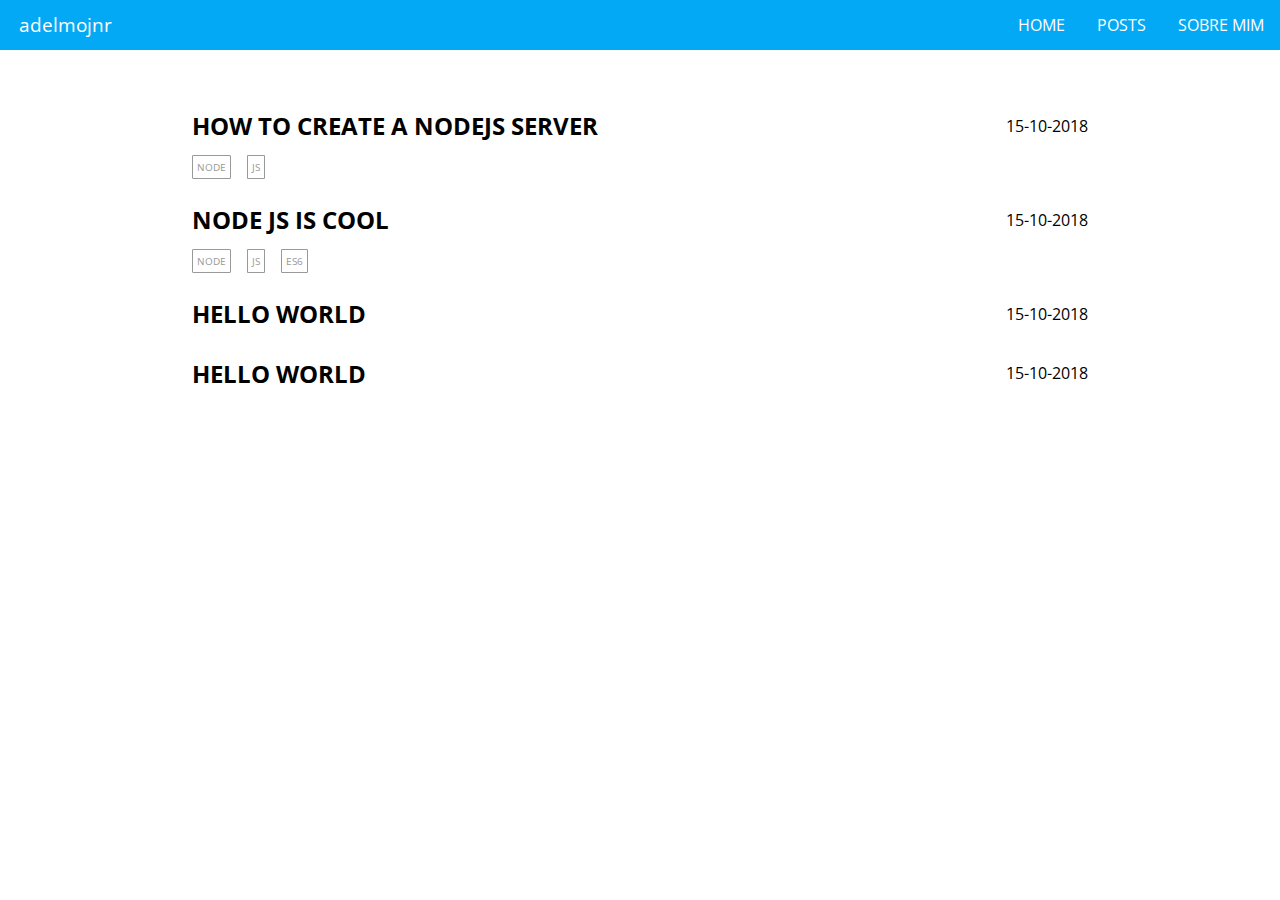
<file: index.html>
<!DOCTYPE html>
<html>
<head>
    <meta charset="utf-8">
    <meta name="viewport" content="width=device-width, initial-scale=1">
    <!-- Global site tag (gtag.js) - Google Analytics -->
<script async src="https://www.googletagmanager.com/gtag/js?id=UA-127640187-1"></script>
<script>
  window.dataLayer = window.dataLayer || [];
  function gtag(){dataLayer.push(arguments);}
  gtag('js', new Date());

  gtag('config', 'UA-127640187-1');
</script>

    
<link href="https://fonts.googleapis.com/css?family=Open+Sans:400,800" rel="stylesheet">


    <title>adelmojnr</title>

    <link rel="stylesheet" href="/css/style.css">
    <link rel="stylesheet" href="/css/normalize.css">
    <link rel="stylesheet" href="/css/fontawesome.min.css">
</head>
    <body>
         <header class="header"> 		
        <div class="brand">
            <a class="brand-link" href="http://www.adelmojnr.com">adelmojnr</a>
        </div>  
		<input type="checkbox" id="menu">
		<label for="menu">
			<span class="bars"></span>
			<span class="bars"></span>
			<span class="bars"></span>
		</label>
		<nav class="nav">
			
				<li class="nav-li"><a class="nav-link" href="/">Home</a></li>
			
				<li class="nav-li"><a class="nav-link" href="/archives">Posts</a></li>
			
				<li class="nav-li"><a class="nav-link" href="/about">Sobre mim</a></li>
			
		</nav>
</header>
       <section class="post-container">
            
      <article class="post">
   <div class="post-title">
      <h2 class="post-title-h2">   
        <a class="post-title-link" href="/2018/10/15/hello-world/">
          HOW TO create a nodejs server
        </a>
      </h2>
       <span class="post-date">15-10-2018</span>
   </div>
</article>
<div class="post-tag">
    


<div class="tag-div"><a href="/tags/node/" class="link-tag">node</a></div> <div class="tag-div"><a href="/tags/JS/" class="link-tag">JS</a></div>



</div>


      <article class="post">
   <div class="post-title">
      <h2 class="post-title-h2">   
        <a class="post-title-link" href="/2018/10/15/node-js-is-cool/">
          node js is cool
        </a>
      </h2>
       <span class="post-date">15-10-2018</span>
   </div>
</article>
<div class="post-tag">
    


<div class="tag-div"><a href="/tags/node/" class="link-tag">node</a></div> <div class="tag-div"><a href="/tags/JS/" class="link-tag">JS</a></div> <div class="tag-div"><a href="/tags/es6/" class="link-tag">es6</a></div>



</div>


      <article class="post">
   <div class="post-title">
      <h2 class="post-title-h2">   
        <a class="post-title-link" href="/2018/10/15/hello-world (another copy)/">
          Hello World
        </a>
      </h2>
       <span class="post-date">15-10-2018</span>
   </div>
</article>
<div class="post-tag">
    


</div>


      <article class="post">
   <div class="post-title">
      <h2 class="post-title-h2">   
        <a class="post-title-link" href="/2018/10/15/hello-world (copy)/">
          Hello World
        </a>
      </h2>
       <span class="post-date">15-10-2018</span>
   </div>
</article>
<div class="post-tag">
    


</div>



       </section>      
    </body>
</html>
</file>
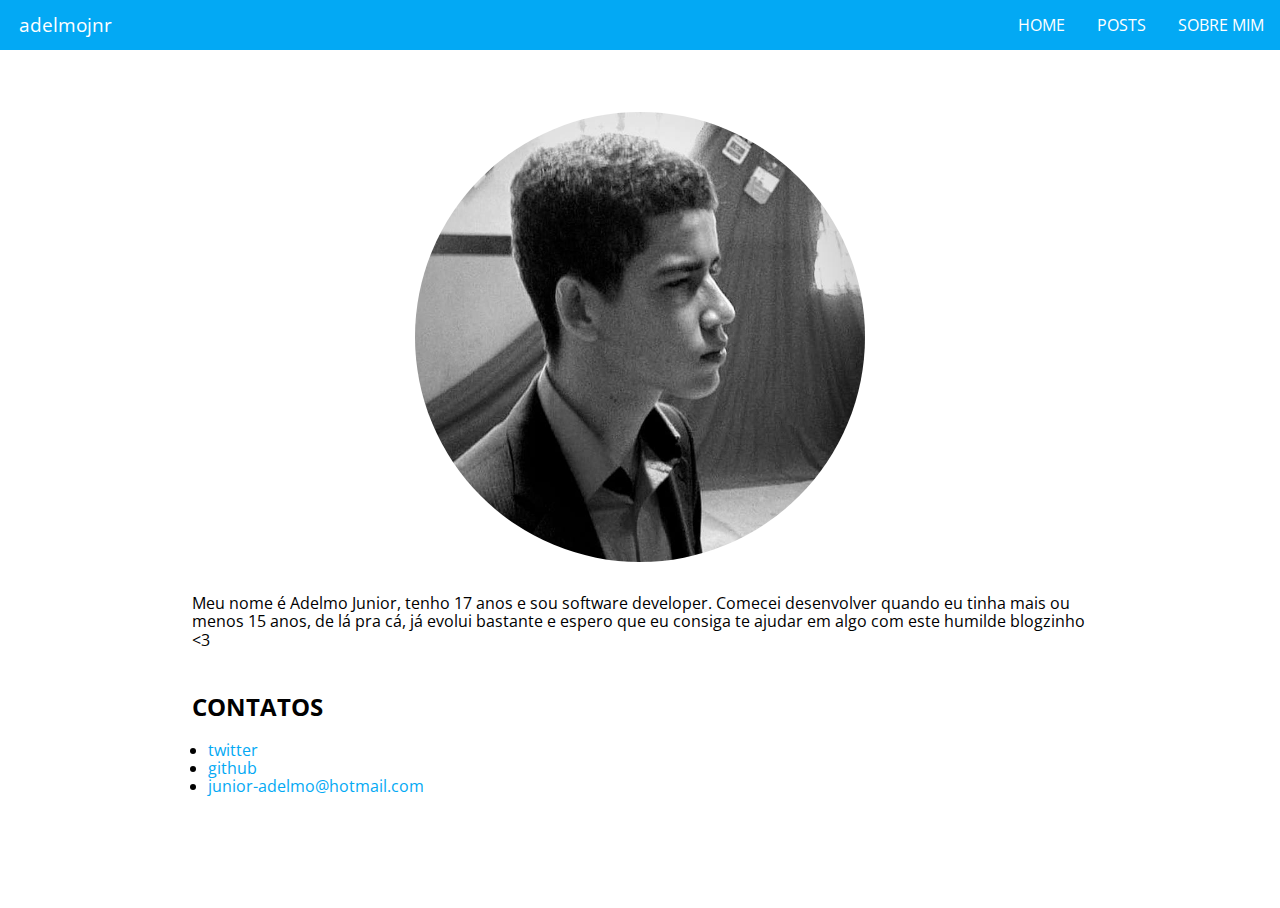
<file: about/index.html>
<!DOCTYPE html>
<html>
<head>
    <meta charset="utf-8">
    <meta name="viewport" content="width=device-width, initial-scale=1">
    <!-- Global site tag (gtag.js) - Google Analytics -->
<script async src="https://www.googletagmanager.com/gtag/js?id=UA-127640187-1"></script>
<script>
  window.dataLayer = window.dataLayer || [];
  function gtag(){dataLayer.push(arguments);}
  gtag('js', new Date());

  gtag('config', 'UA-127640187-1');
</script>

    
<link href="https://fonts.googleapis.com/css?family=Open+Sans:400,800" rel="stylesheet">


    <title>adelmojnr</title>

    <link rel="stylesheet" href="/css/style.css">
    <link rel="stylesheet" href="/css/normalize.css">
    <link rel="stylesheet" href="/css/fontawesome.min.css">
</head>
    <body>
         <header class="header"> 		
        <div class="brand">
            <a class="brand-link" href="http://www.adelmojnr.com">adelmojnr</a>
        </div>  
		<input type="checkbox" id="menu">
		<label for="menu">
			<span class="bars"></span>
			<span class="bars"></span>
			<span class="bars"></span>
		</label>
		<nav class="nav">
			
				<li class="nav-li"><a class="nav-link" href="/">Home</a></li>
			
				<li class="nav-li"><a class="nav-link" href="/archives">Posts</a></li>
			
				<li class="nav-li"><a class="nav-link" href="/about">Sobre mim</a></li>
			
		</nav>
</header>
       <section class="post-container">
            
 
    <div class="about-container">
    <div class="about-img-container">
        <img class="about-img" src="img/me6.jpg" alt="">
    </div>
      <div class="about-text">
        <p>Meu nome é Adelmo Junior, tenho 17 anos e sou software developer. Comecei desenvolver quando eu tinha mais ou menos 15 anos, de lá pra cá, já evolui bastante e espero que eu consiga te ajudar em algo com este humilde blogzinho <3</p>
    </div>
    <div class="sociais">
    <h2 class="sociais-contato-h2">CONTATOS</h2>
        <ul class="sociais-ul">
            <li class="social-li"><a class="sociais-link" href="https://twitter.com/adelmojnr">twitter</a></li>
            <li class="social-li"><a class="sociais-link" href="https://github.com/adelmojnr">github</a></li>
            <li class="social-li"><a class="sociais-link" href="mailto:junior-adelmo@hotmail.com">junior-adelmo@hotmail.com</a></li>
        </ul>
    </div>
</div>
  
 
       </section>      
    </body>
</html>
</file>
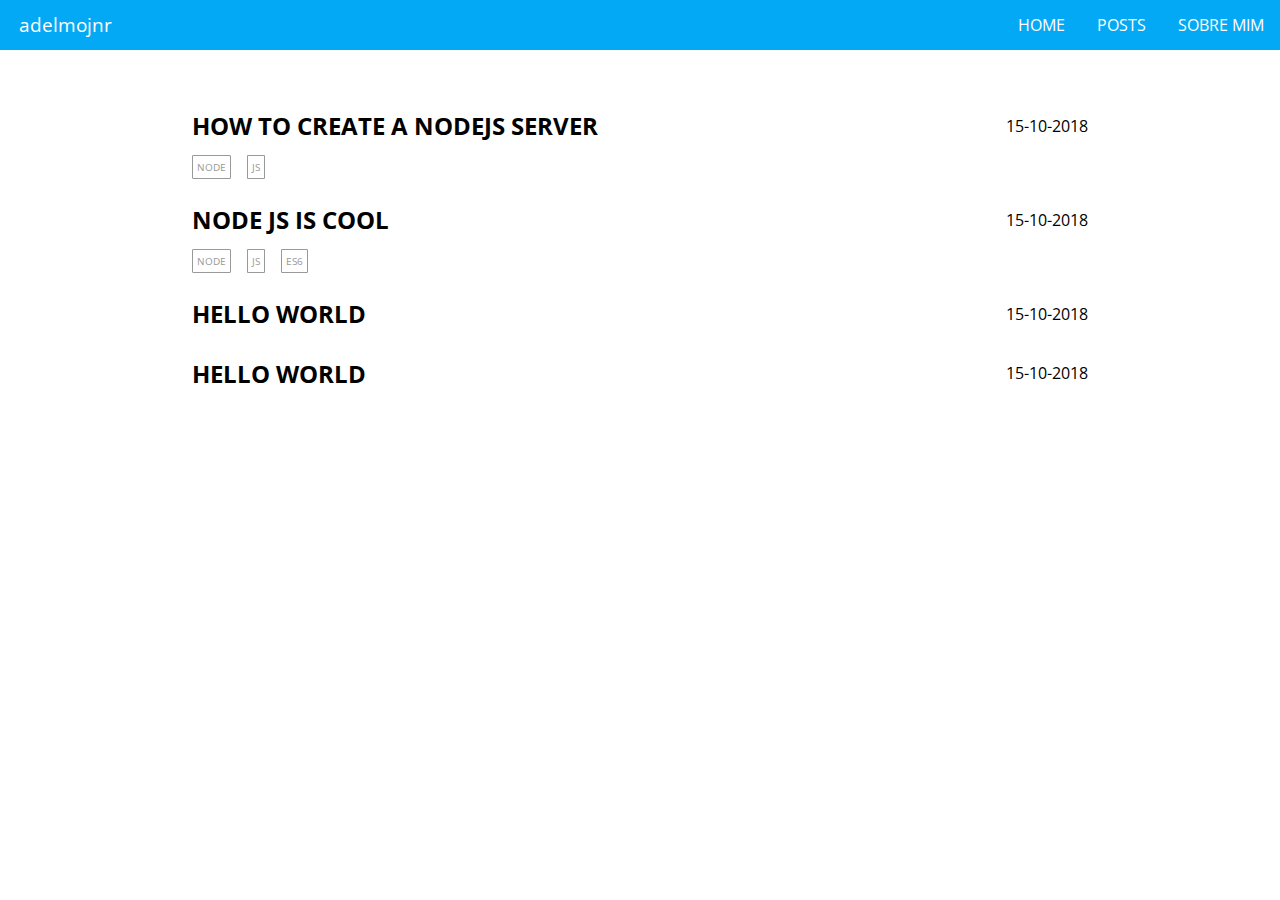
<file: archives/index.html>
<!DOCTYPE html>
<html>
<head>
    <meta charset="utf-8">
    <meta name="viewport" content="width=device-width, initial-scale=1">
    <!-- Global site tag (gtag.js) - Google Analytics -->
<script async src="https://www.googletagmanager.com/gtag/js?id=UA-127640187-1"></script>
<script>
  window.dataLayer = window.dataLayer || [];
  function gtag(){dataLayer.push(arguments);}
  gtag('js', new Date());

  gtag('config', 'UA-127640187-1');
</script>

    
<link href="https://fonts.googleapis.com/css?family=Open+Sans:400,800" rel="stylesheet">


    <title>adelmojnr</title>

    <link rel="stylesheet" href="/css/style.css">
    <link rel="stylesheet" href="/css/normalize.css">
    <link rel="stylesheet" href="/css/fontawesome.min.css">
</head>
    <body>
         <header class="header"> 		
        <div class="brand">
            <a class="brand-link" href="http://www.adelmojnr.com">adelmojnr</a>
        </div>  
		<input type="checkbox" id="menu">
		<label for="menu">
			<span class="bars"></span>
			<span class="bars"></span>
			<span class="bars"></span>
		</label>
		<nav class="nav">
			
				<li class="nav-li"><a class="nav-link" href="/">Home</a></li>
			
				<li class="nav-li"><a class="nav-link" href="/archives">Posts</a></li>
			
				<li class="nav-li"><a class="nav-link" href="/about">Sobre mim</a></li>
			
		</nav>
</header>
       <section class="post-container">
            
      <article class="post">
   <div class="post-title">
      <h2 class="post-title-h2">   
        <a class="post-title-link" href="/2018/10/15/hello-world/">
          HOW TO create a nodejs server
        </a>
      </h2>
       <span class="post-date">15-10-2018</span>
   </div>
</article>
<div class="post-tag">
    


<div class="tag-div"><a href="/tags/node/" class="link-tag">node</a></div> <div class="tag-div"><a href="/tags/JS/" class="link-tag">JS</a></div>



</div>

      <article class="post">
   <div class="post-title">
      <h2 class="post-title-h2">   
        <a class="post-title-link" href="/2018/10/15/node-js-is-cool/">
          node js is cool
        </a>
      </h2>
       <span class="post-date">15-10-2018</span>
   </div>
</article>
<div class="post-tag">
    


<div class="tag-div"><a href="/tags/node/" class="link-tag">node</a></div> <div class="tag-div"><a href="/tags/JS/" class="link-tag">JS</a></div> <div class="tag-div"><a href="/tags/es6/" class="link-tag">es6</a></div>



</div>

      <article class="post">
   <div class="post-title">
      <h2 class="post-title-h2">   
        <a class="post-title-link" href="/2018/10/15/hello-world (another copy)/">
          Hello World
        </a>
      </h2>
       <span class="post-date">15-10-2018</span>
   </div>
</article>
<div class="post-tag">
    


</div>

      <article class="post">
   <div class="post-title">
      <h2 class="post-title-h2">   
        <a class="post-title-link" href="/2018/10/15/hello-world (copy)/">
          Hello World
        </a>
      </h2>
       <span class="post-date">15-10-2018</span>
   </div>
</article>
<div class="post-tag">
    


</div>

       </section>      
    </body>
</html>
</file>
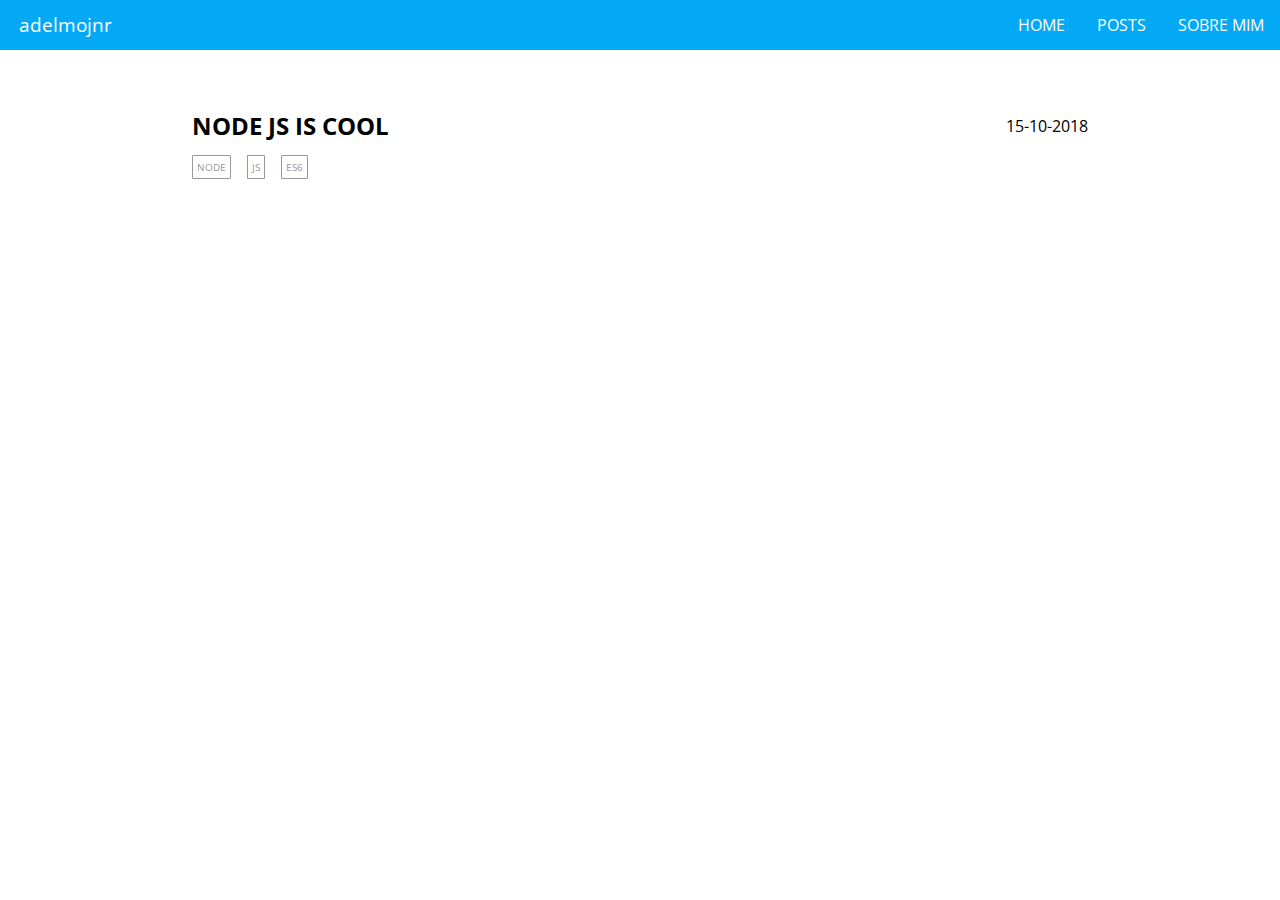
<file: tags/es6/index.html>
<!DOCTYPE html>
<html>
<head>
    <meta charset="utf-8">
    <meta name="viewport" content="width=device-width, initial-scale=1">
    <!-- Global site tag (gtag.js) - Google Analytics -->
<script async src="https://www.googletagmanager.com/gtag/js?id=UA-127640187-1"></script>
<script>
  window.dataLayer = window.dataLayer || [];
  function gtag(){dataLayer.push(arguments);}
  gtag('js', new Date());

  gtag('config', 'UA-127640187-1');
</script>

    
<link href="https://fonts.googleapis.com/css?family=Open+Sans:400,800" rel="stylesheet">


    <title>adelmojnr</title>

    <link rel="stylesheet" href="/css/style.css">
    <link rel="stylesheet" href="/css/normalize.css">
    <link rel="stylesheet" href="/css/fontawesome.min.css">
</head>
    <body>
         <header class="header"> 		
        <div class="brand">
            <a class="brand-link" href="http://www.adelmojnr.com">adelmojnr</a>
        </div>  
		<input type="checkbox" id="menu">
		<label for="menu">
			<span class="bars"></span>
			<span class="bars"></span>
			<span class="bars"></span>
		</label>
		<nav class="nav">
			
				<li class="nav-li"><a class="nav-link" href="/">Home</a></li>
			
				<li class="nav-li"><a class="nav-link" href="/archives">Posts</a></li>
			
				<li class="nav-li"><a class="nav-link" href="/about">Sobre mim</a></li>
			
		</nav>
</header>
       <section class="post-container">
            
      <article class="post">
   <div class="post-title">
      <h2 class="post-title-h2">   
        <a class="post-title-link" href="/2018/10/15/node-js-is-cool/">
          node js is cool
        </a>
      </h2>
       <span class="post-date">15-10-2018</span>
   </div>
</article>
<div class="post-tag">
    


<div class="tag-div"><a href="/tags/node/" class="link-tag">node</a></div> <div class="tag-div"><a href="/tags/JS/" class="link-tag">JS</a></div> <div class="tag-div"><a href="/tags/es6/" class="link-tag">es6</a></div>



</div>

       </section>      
    </body>
</html>
</file>
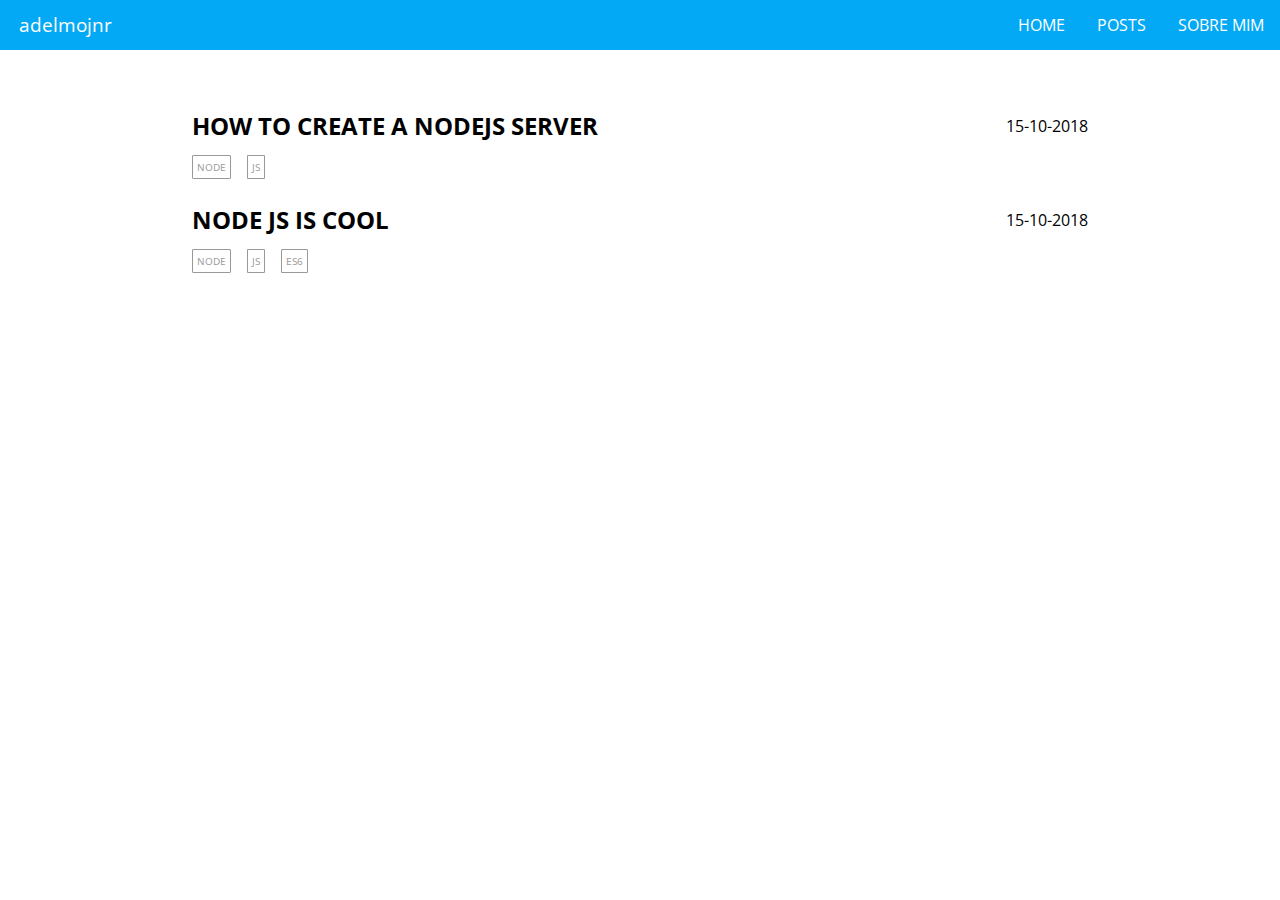
<file: tags/JS/index.html>
<!DOCTYPE html>
<html>
<head>
    <meta charset="utf-8">
    <meta name="viewport" content="width=device-width, initial-scale=1">
    <!-- Global site tag (gtag.js) - Google Analytics -->
<script async src="https://www.googletagmanager.com/gtag/js?id=UA-127640187-1"></script>
<script>
  window.dataLayer = window.dataLayer || [];
  function gtag(){dataLayer.push(arguments);}
  gtag('js', new Date());

  gtag('config', 'UA-127640187-1');
</script>

    
<link href="https://fonts.googleapis.com/css?family=Open+Sans:400,800" rel="stylesheet">


    <title>adelmojnr</title>

    <link rel="stylesheet" href="/css/style.css">
    <link rel="stylesheet" href="/css/normalize.css">
    <link rel="stylesheet" href="/css/fontawesome.min.css">
</head>
    <body>
         <header class="header"> 		
        <div class="brand">
            <a class="brand-link" href="http://www.adelmojnr.com">adelmojnr</a>
        </div>  
		<input type="checkbox" id="menu">
		<label for="menu">
			<span class="bars"></span>
			<span class="bars"></span>
			<span class="bars"></span>
		</label>
		<nav class="nav">
			
				<li class="nav-li"><a class="nav-link" href="/">Home</a></li>
			
				<li class="nav-li"><a class="nav-link" href="/archives">Posts</a></li>
			
				<li class="nav-li"><a class="nav-link" href="/about">Sobre mim</a></li>
			
		</nav>
</header>
       <section class="post-container">
            
      <article class="post">
   <div class="post-title">
      <h2 class="post-title-h2">   
        <a class="post-title-link" href="/2018/10/15/hello-world/">
          HOW TO create a nodejs server
        </a>
      </h2>
       <span class="post-date">15-10-2018</span>
   </div>
</article>
<div class="post-tag">
    


<div class="tag-div"><a href="/tags/node/" class="link-tag">node</a></div> <div class="tag-div"><a href="/tags/JS/" class="link-tag">JS</a></div>



</div>

      <article class="post">
   <div class="post-title">
      <h2 class="post-title-h2">   
        <a class="post-title-link" href="/2018/10/15/node-js-is-cool/">
          node js is cool
        </a>
      </h2>
       <span class="post-date">15-10-2018</span>
   </div>
</article>
<div class="post-tag">
    


<div class="tag-div"><a href="/tags/node/" class="link-tag">node</a></div> <div class="tag-div"><a href="/tags/JS/" class="link-tag">JS</a></div> <div class="tag-div"><a href="/tags/es6/" class="link-tag">es6</a></div>



</div>

       </section>      
    </body>
</html>
</file>
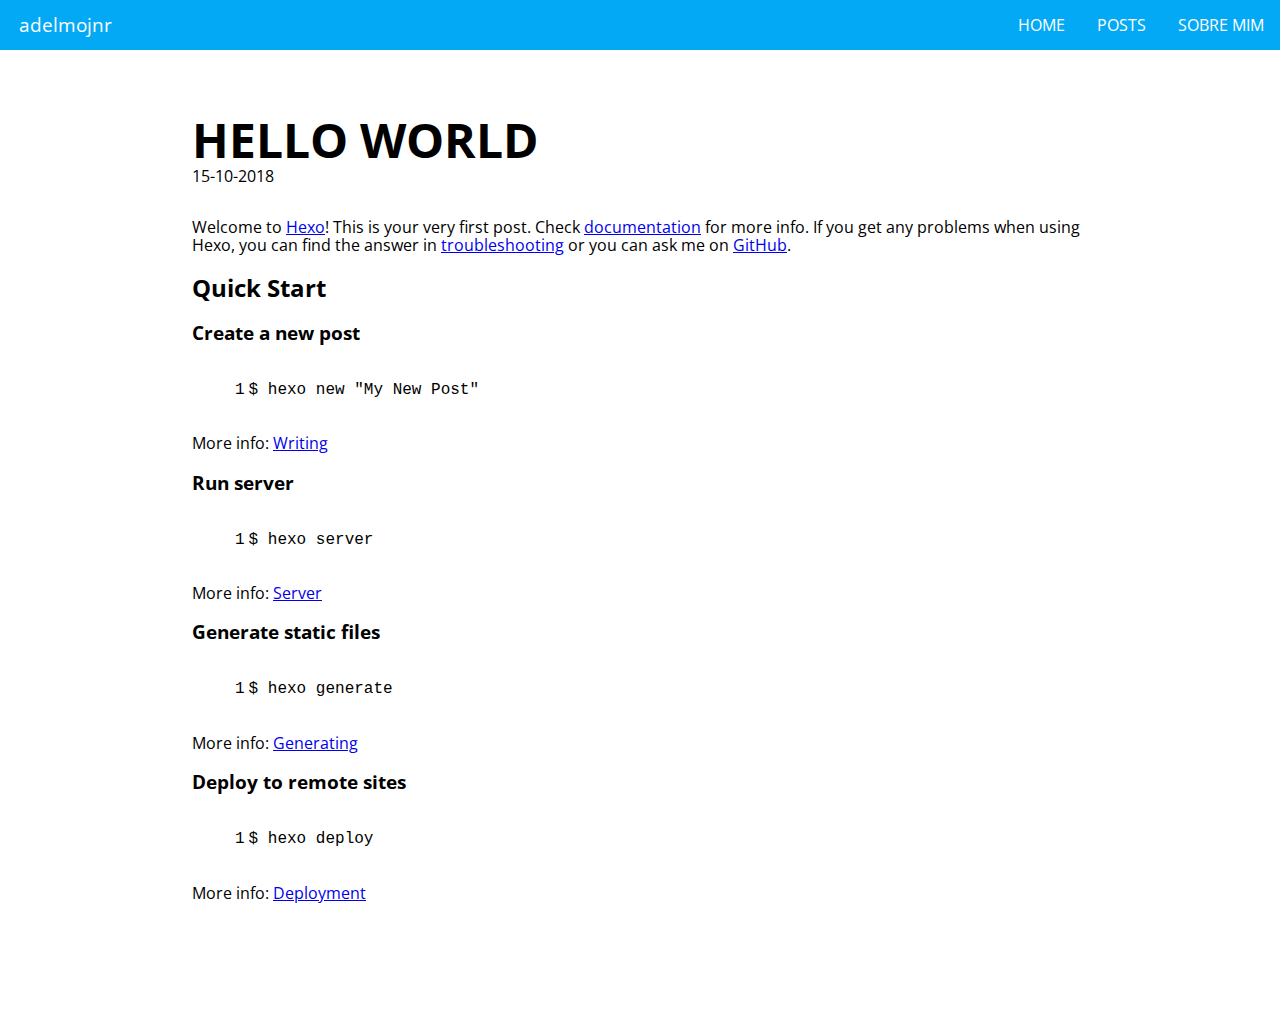
<file: 2018/10/15/hello-world (another copy)/index.html>
<!DOCTYPE html>
<html>
<head>
    <meta charset="utf-8">
    <meta name="viewport" content="width=device-width, initial-scale=1">
    <!-- Global site tag (gtag.js) - Google Analytics -->
<script async src="https://www.googletagmanager.com/gtag/js?id=UA-127640187-1"></script>
<script>
  window.dataLayer = window.dataLayer || [];
  function gtag(){dataLayer.push(arguments);}
  gtag('js', new Date());

  gtag('config', 'UA-127640187-1');
</script>

    
<link href="https://fonts.googleapis.com/css?family=Open+Sans:400,800" rel="stylesheet">


    <title>adelmojnr</title>

    <link rel="stylesheet" href="/css/style.css">
    <link rel="stylesheet" href="/css/normalize.css">
    <link rel="stylesheet" href="/css/fontawesome.min.css">
</head>
    <body>
         <header class="header"> 		
        <div class="brand">
            <a class="brand-link" href="http://www.adelmojnr.com">adelmojnr</a>
        </div>  
		<input type="checkbox" id="menu">
		<label for="menu">
			<span class="bars"></span>
			<span class="bars"></span>
			<span class="bars"></span>
		</label>
		<nav class="nav">
			
				<li class="nav-li"><a class="nav-link" href="/">Home</a></li>
			
				<li class="nav-li"><a class="nav-link" href="/archives">Posts</a></li>
			
				<li class="nav-li"><a class="nav-link" href="/about">Sobre mim</a></li>
			
		</nav>
</header>
       <section class="post-container">
                <article class="post">
   <div class="post-title-full">
      <h2 class="post-title-h2-full">   
          Hello World
      </h2>
   </div>
<span class="post-date">15-10-2018</span>

   <div class="content">
        <p>Welcome to <a href="https://hexo.io/" target="_blank" rel="noopener">Hexo</a>! This is your very first post. Check <a href="https://hexo.io/docs/" target="_blank" rel="noopener">documentation</a> for more info. If you get any problems when using Hexo, you can find the answer in <a href="https://hexo.io/docs/troubleshooting.html" target="_blank" rel="noopener">troubleshooting</a> or you can ask me on <a href="https://github.com/hexojs/hexo/issues" target="_blank" rel="noopener">GitHub</a>.</p>
<h2 id="Quick-Start"><a href="#Quick-Start" class="headerlink" title="Quick Start"></a>Quick Start</h2><h3 id="Create-a-new-post"><a href="#Create-a-new-post" class="headerlink" title="Create a new post"></a>Create a new post</h3><figure class="highlight bash"><table><tr><td class="gutter"><pre><span class="line">1</span><br></pre></td><td class="code"><pre><span class="line">$ hexo new <span class="string">"My New Post"</span></span><br></pre></td></tr></table></figure>
<p>More info: <a href="https://hexo.io/docs/writing.html" target="_blank" rel="noopener">Writing</a></p>
<h3 id="Run-server"><a href="#Run-server" class="headerlink" title="Run server"></a>Run server</h3><figure class="highlight bash"><table><tr><td class="gutter"><pre><span class="line">1</span><br></pre></td><td class="code"><pre><span class="line">$ hexo server</span><br></pre></td></tr></table></figure>
<p>More info: <a href="https://hexo.io/docs/server.html" target="_blank" rel="noopener">Server</a></p>
<h3 id="Generate-static-files"><a href="#Generate-static-files" class="headerlink" title="Generate static files"></a>Generate static files</h3><figure class="highlight bash"><table><tr><td class="gutter"><pre><span class="line">1</span><br></pre></td><td class="code"><pre><span class="line">$ hexo generate</span><br></pre></td></tr></table></figure>
<p>More info: <a href="https://hexo.io/docs/generating.html" target="_blank" rel="noopener">Generating</a></p>
<h3 id="Deploy-to-remote-sites"><a href="#Deploy-to-remote-sites" class="headerlink" title="Deploy to remote sites"></a>Deploy to remote sites</h3><figure class="highlight bash"><table><tr><td class="gutter"><pre><span class="line">1</span><br></pre></td><td class="code"><pre><span class="line">$ hexo deploy</span><br></pre></td></tr></table></figure>
<p>More info: <a href="https://hexo.io/docs/deployment.html" target="_blank" rel="noopener">Deployment</a></p>

   </div>
</article>
<div class="post-tag">
    


</div>
<div class="comments">
    
        <div id="disqus_thread"></div>
<div class="comments">
   <script>
    (function() {
    var d = document, s = d.createElement('script');
    s.src = 'https://adelmojnr.disqus.com/embed.js';
    s.setAttribute('data-timestamp', +new Date());
    (d.head || d.body).appendChild(s);
    })();
</script>
        
</div>

       </section>      
    </body>
</html>
</file>
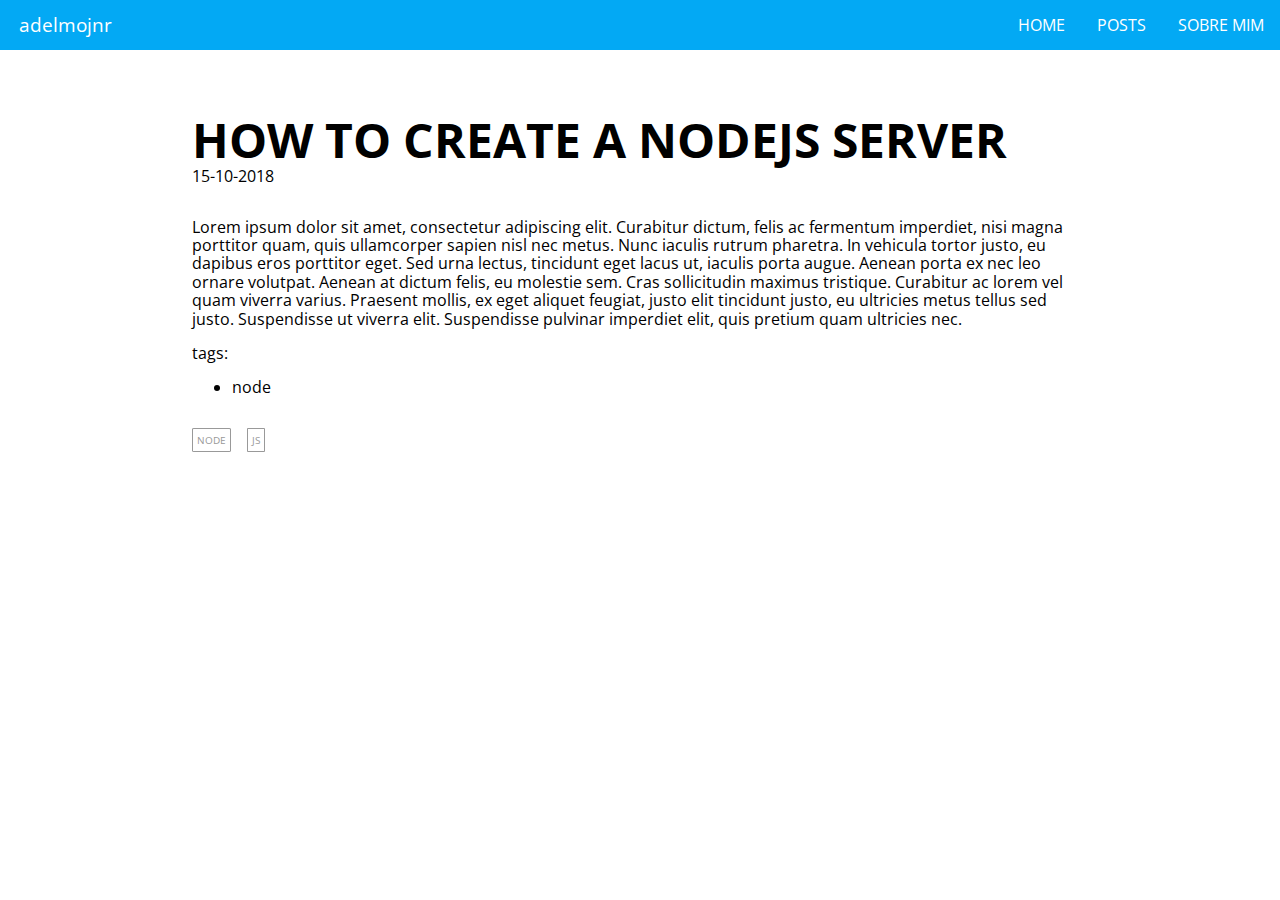
<file: 2018/10/15/hello-world/index.html>
<!DOCTYPE html>
<html>
<head>
    <meta charset="utf-8">
    <meta name="viewport" content="width=device-width, initial-scale=1">
    <!-- Global site tag (gtag.js) - Google Analytics -->
<script async src="https://www.googletagmanager.com/gtag/js?id=UA-127640187-1"></script>
<script>
  window.dataLayer = window.dataLayer || [];
  function gtag(){dataLayer.push(arguments);}
  gtag('js', new Date());

  gtag('config', 'UA-127640187-1');
</script>

    
<link href="https://fonts.googleapis.com/css?family=Open+Sans:400,800" rel="stylesheet">


    <title>adelmojnr</title>

    <link rel="stylesheet" href="/css/style.css">
    <link rel="stylesheet" href="/css/normalize.css">
    <link rel="stylesheet" href="/css/fontawesome.min.css">
</head>
    <body>
         <header class="header"> 		
        <div class="brand">
            <a class="brand-link" href="http://www.adelmojnr.com">adelmojnr</a>
        </div>  
		<input type="checkbox" id="menu">
		<label for="menu">
			<span class="bars"></span>
			<span class="bars"></span>
			<span class="bars"></span>
		</label>
		<nav class="nav">
			
				<li class="nav-li"><a class="nav-link" href="/">Home</a></li>
			
				<li class="nav-li"><a class="nav-link" href="/archives">Posts</a></li>
			
				<li class="nav-li"><a class="nav-link" href="/about">Sobre mim</a></li>
			
		</nav>
</header>
       <section class="post-container">
                <article class="post">
   <div class="post-title-full">
      <h2 class="post-title-h2-full">   
          HOW TO create a nodejs server
      </h2>
   </div>
<span class="post-date">15-10-2018</span>

   <div class="content">
        <p>Lorem ipsum dolor sit amet, consectetur adipiscing elit. Curabitur dictum, felis ac fermentum imperdiet, nisi magna porttitor quam, quis ullamcorper sapien nisl nec metus. Nunc iaculis rutrum pharetra. In vehicula tortor justo, eu dapibus eros porttitor eget. Sed urna lectus, tincidunt eget lacus ut, iaculis porta augue. Aenean porta ex nec leo ornare volutpat. Aenean at dictum felis, eu molestie sem. Cras sollicitudin maximus tristique. Curabitur ac lorem vel quam viverra varius. Praesent mollis, ex eget aliquet feugiat, justo elit tincidunt justo, eu ultricies metus tellus sed justo. Suspendisse ut viverra elit. Suspendisse pulvinar imperdiet elit, quis pretium quam ultricies nec. </p>
<p>tags:</p>
<ul>
<li>node</li>
</ul>

   </div>
</article>
<div class="post-tag">
    


<div class="tag-div"><a href="/tags/node/" class="link-tag">node</a></div> <div class="tag-div"><a href="/tags/JS/" class="link-tag">JS</a></div>



</div>
<div class="comments">
    
        <div id="disqus_thread"></div>
<div class="comments">
   <script>
    (function() {
    var d = document, s = d.createElement('script');
    s.src = 'https://adelmojnr.disqus.com/embed.js';
    s.setAttribute('data-timestamp', +new Date());
    (d.head || d.body).appendChild(s);
    })();
</script>
        
</div>

       </section>      
    </body>
</html>
</file>
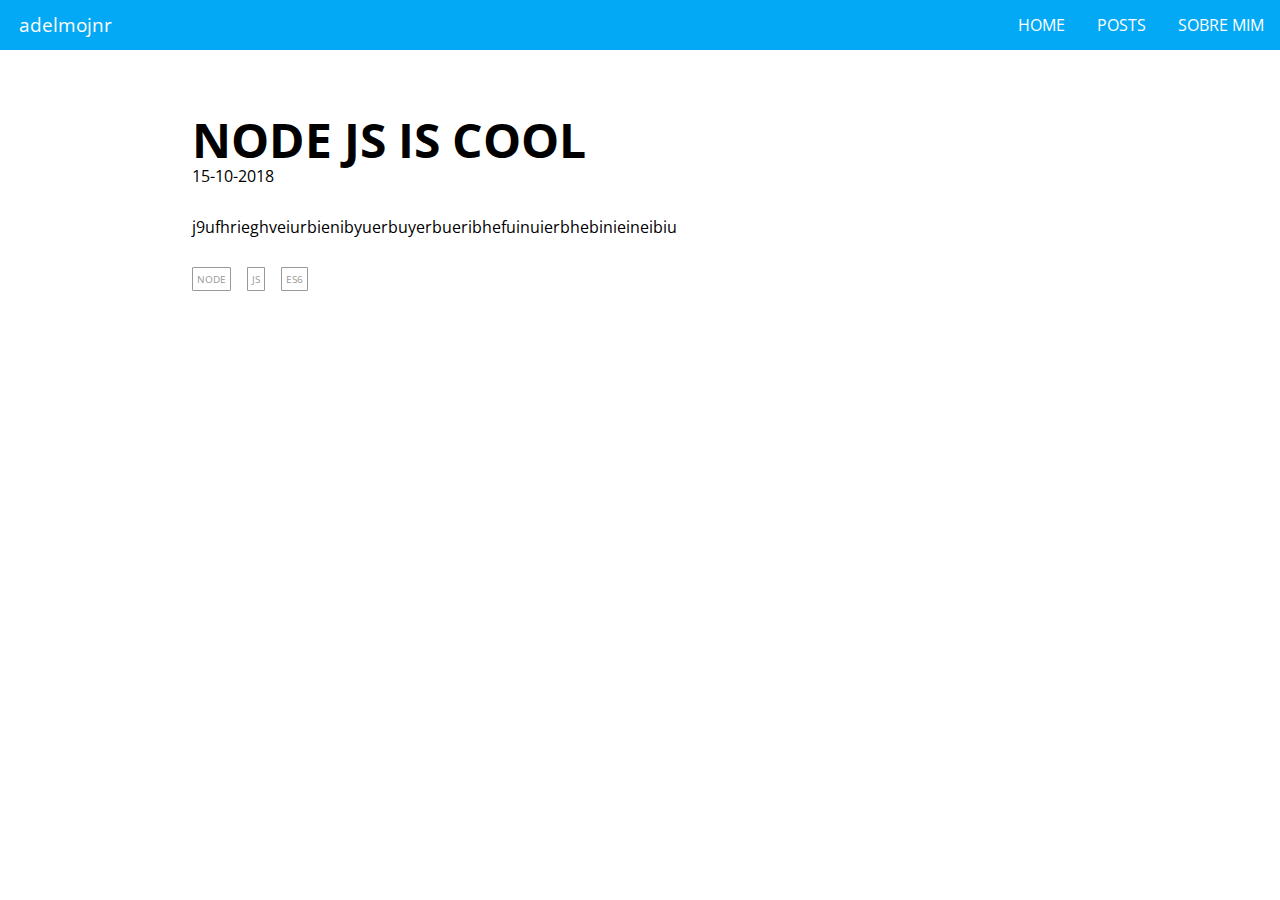
<file: 2018/10/15/node-js-is-cool/index.html>
<!DOCTYPE html>
<html>
<head>
    <meta charset="utf-8">
    <meta name="viewport" content="width=device-width, initial-scale=1">
    <!-- Global site tag (gtag.js) - Google Analytics -->
<script async src="https://www.googletagmanager.com/gtag/js?id=UA-127640187-1"></script>
<script>
  window.dataLayer = window.dataLayer || [];
  function gtag(){dataLayer.push(arguments);}
  gtag('js', new Date());

  gtag('config', 'UA-127640187-1');
</script>

    
<link href="https://fonts.googleapis.com/css?family=Open+Sans:400,800" rel="stylesheet">


    <title>adelmojnr</title>

    <link rel="stylesheet" href="/css/style.css">
    <link rel="stylesheet" href="/css/normalize.css">
    <link rel="stylesheet" href="/css/fontawesome.min.css">
</head>
    <body>
         <header class="header"> 		
        <div class="brand">
            <a class="brand-link" href="http://www.adelmojnr.com">adelmojnr</a>
        </div>  
		<input type="checkbox" id="menu">
		<label for="menu">
			<span class="bars"></span>
			<span class="bars"></span>
			<span class="bars"></span>
		</label>
		<nav class="nav">
			
				<li class="nav-li"><a class="nav-link" href="/">Home</a></li>
			
				<li class="nav-li"><a class="nav-link" href="/archives">Posts</a></li>
			
				<li class="nav-li"><a class="nav-link" href="/about">Sobre mim</a></li>
			
		</nav>
</header>
       <section class="post-container">
                <article class="post">
   <div class="post-title-full">
      <h2 class="post-title-h2-full">   
          node js is cool
      </h2>
   </div>
<span class="post-date">15-10-2018</span>

   <div class="content">
        <p>j9ufhrieghveiurbienibyuerbuyerbueribhefuinuierbhebinieineibiu</p>

   </div>
</article>
<div class="post-tag">
    


<div class="tag-div"><a href="/tags/node/" class="link-tag">node</a></div> <div class="tag-div"><a href="/tags/JS/" class="link-tag">JS</a></div> <div class="tag-div"><a href="/tags/es6/" class="link-tag">es6</a></div>



</div>
<div class="comments">
    
        <div id="disqus_thread"></div>
<div class="comments">
   <script>
    (function() {
    var d = document, s = d.createElement('script');
    s.src = 'https://adelmojnr.disqus.com/embed.js';
    s.setAttribute('data-timestamp', +new Date());
    (d.head || d.body).appendChild(s);
    })();
</script>
        
</div>

       </section>      
    </body>
</html>
</file>
<file: css/style.css>
html, body{
    font-family: 'Open Sans', sans-serif;
}


/* HEADER */

.header{
    position: fixed;
    display: flex;
    justify-content: space-between;
    align-items: center;
    height: 50px;
    width: 100%;
    top: 0;
    background: #03A9F4;
    z-index: 1;
}

.brand-link{
    text-decoration: none;
    color: #fff;
    font-size: 1.2em;
    position: relative;
    left: 1em;
}

label{
    position: relative;
    right: 1em;
}

#menu, label{
    display: none;
}

.nav{
    display: flex;
}

.nav-li{
    list-style: none;
    padding: 0 1em;
} 

.nav-link{
    text-decoration: none;
    text-transform: uppercase;
    color: #fff;
    transition: color .30s;
}

.nav-link:hover{
    color: #000;
}

/* POST */

.post-container{
    width: 70%;
    margin: 7em auto;
}

.post{
    margin-top: 2em;
}

.post-title{
    display: flex;
    justify-content: space-between;
    width: 100%;
    margin-top: 1em;
    align-items: center;
}

.post-title-h2{
    margin: 0;
}

.post-title-link{
    text-transform: uppercase;
    text-decoration: none;
    color:#000;
    transition: color .30s;
}  

.post-title-link:hover{
    color: #03A9F4;
}

.post-tag{
    display: flex;
}

.tag-div{
    margin-top: 1em;
    margin-right: 1em;
}

.link-tag{
    font-size: 10px;
    text-transform: uppercase;
    text-decoration: none;
    border: 1px solid #999;
    padding: 4px;
    border-radius: 5%;
    margin: 4em 0;
    position: relative;
    color: #999;
    transition: color .30s;
}

.link-tag:hover{
    color: #03A9F4;
    border: 1px solid #03A9F4;
}

/* POST FULL */

.post-title-h2-full{
    text-transform: uppercase;
    font-size: 3em;
    margin-bottom: 0;
}

.content{
    margin-top: 2em;
}

/* ABOUT */

.about-container{
    width: 100%;
}

.about-img-container{
    width: 100%;
    display: flex;
    justify-content: center;
}

.about-img{
    width: 50vh;
    border-radius: 50%;
}

.about-text{
    margin-top: 2em;
}

.sociais-contato-h2{
    padding-top: 1em;
}

.li-sociais{
    padding: 0;
}

.sociais-ul{
    padding-left: 1em;
}

.sociais-link{
    text-decoration: none;
    color: #03A9F4;
}

.sociais-link:hover{
    text-decoration: underline;
}

.comments{
    margin-top: 3em;
}


@media (max-width: 767px){
    .nav{
        z-index: 1;
        background: #03A9F4;
        flex-direction: column;
        position: absolute;
        top: 50px;
        left: 0;
        right: 0;
        transform: scaleY(0);
        transform-origin: top left;
        transition: transform .3s ease;
    }

    .nav-li{
        padding: 1em 2em;
        border-top: 1px solid #fff;
    }
    label{
        display: block;
    }

    .bars{
        width: 30px;
        background: #fff;
        height: 5px;
        margin-top: 4px;
        display: block;
        cursor: pointer;
    }



    #menu:checked ~ .nav{
        transition: all ease 0.5s;
        transform: scaleY(1);
    }

    /* POST */

    .post{
        margin-top: 1em;
    }

    .post-title-h2{
        font-size: 1em;
    }

    .post-date{
        font-size: 0.7em;
    }

    /* POST FULL */
    .post-title-h2-full{
        font-size: 2em;
    }
}
</file>
